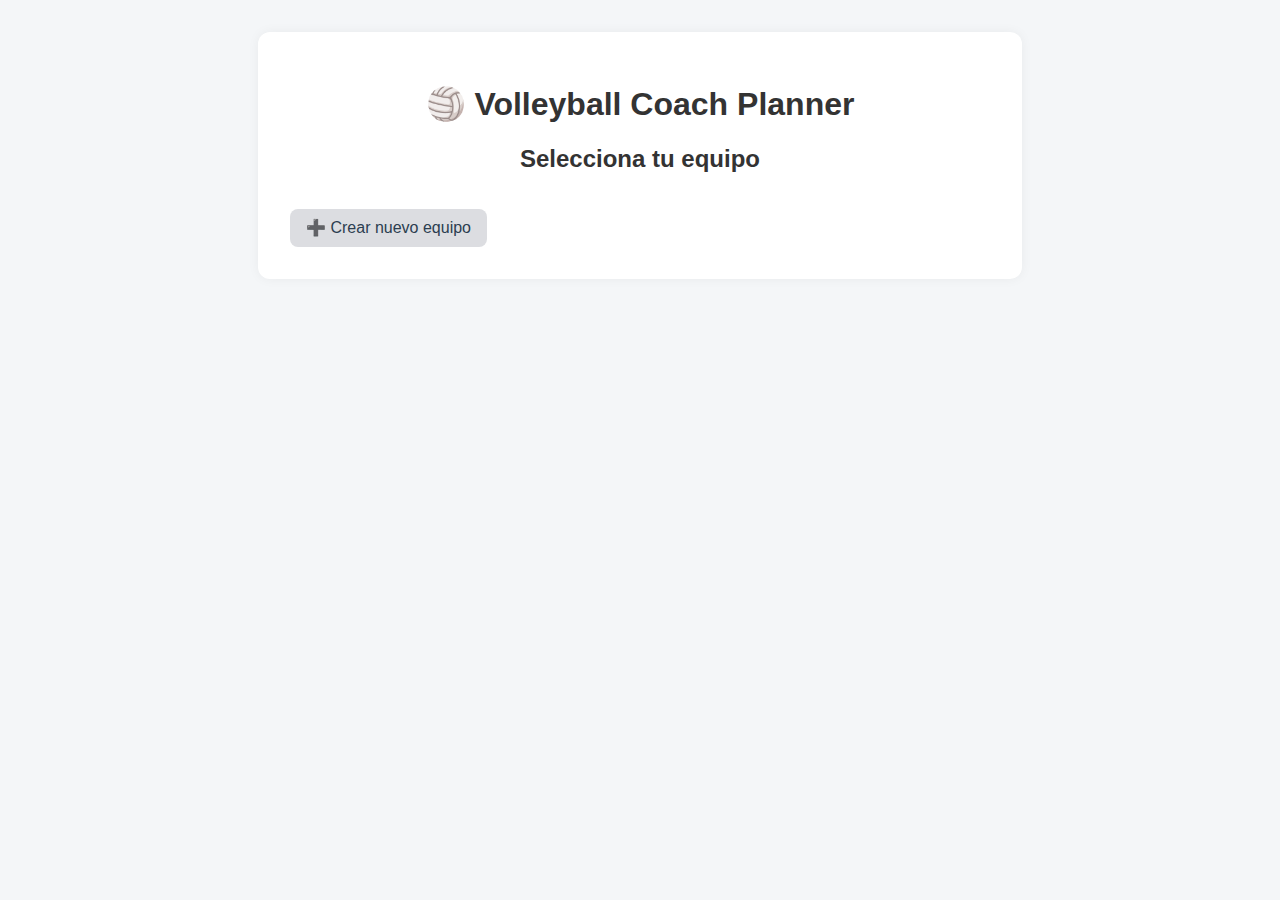
<file: index.html>
<!DOCTYPE html>
<html lang="es">
<head>
  <meta charset="UTF-8" />
  <meta name="viewport" content="width=device-width, initial-scale=1.0"/>
  <title>Volleyball Coach Planner - Equipos</title>
  <link rel="stylesheet" href="assets/css/style.css" />
</head>
<body>
  <div class="container">
    <h1>🏐 Volleyball Coach Planner</h1>

    <h2>Selecciona tu equipo</h2>
    <div id="listaEquipos" class="lista-equipos"></div>

    <button id="mostrarFormularioBtn" class="btn-secundario">➕ Crear nuevo equipo</button>
    <form id="formularioEquipo" style="display:none;" class="formulario-equipo">
      <input type="text" id="nombre" placeholder="Nombre del equipo" required />
      <input type="text" id="club" placeholder="Club" />
      <input type="text" id="categoria" placeholder="Categoría" />
      <input type="text" id="pabellon" placeholder="Pabellón" />
      <input type="text" id="federacion" placeholder="Federación" />
      <input type="text" id="temporada" placeholder="Temporada (ej. 24-25)" />
      <input type="url" id="foto" placeholder="URL de foto del equipo (opcional)" />
      <button type="submit" class="btn-principal">💾 Guardar equipo</button>
    </form>
  </div>

  <script src="assets/js/equipos.js"></script>
</body>
</html>
</file>
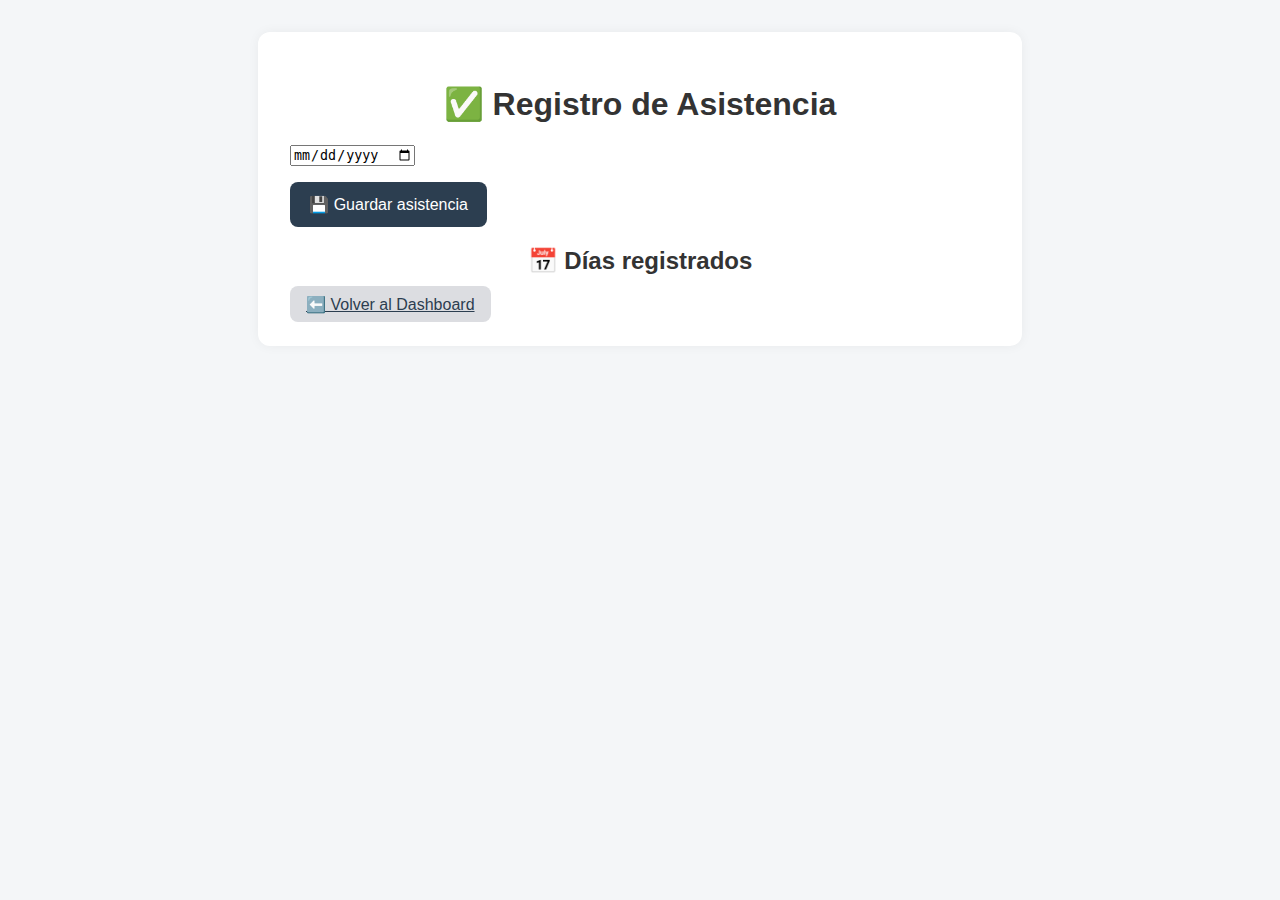
<file: asistencia.html>
<!DOCTYPE html>
<html lang="es">
<head>
  <meta charset="UTF-8">
  <title>✅ Asistencia</title>
  <link rel="stylesheet" href="assets/css/style.css">
</head>
<body>
  <div class="container">
    <h1>✅ Registro de Asistencia</h1>
    <form id="formAsistencia">
      <input type="date" id="fecha" required />
      <div id="listaJugadorasAsistencia"></div>
      <button type="submit" class="btn-principal">💾 Guardar asistencia</button>
    </form>
    <h2>📅 Días registrados</h2>
    <ul id="listaDiasAsistencia"></ul>
    <a class="btn-secundario" href="dashboard.html">⬅️ Volver al Dashboard</a>
  </div>
  <script src="assets/js/asistencia.js"></script>
</body>
</html>
</file>
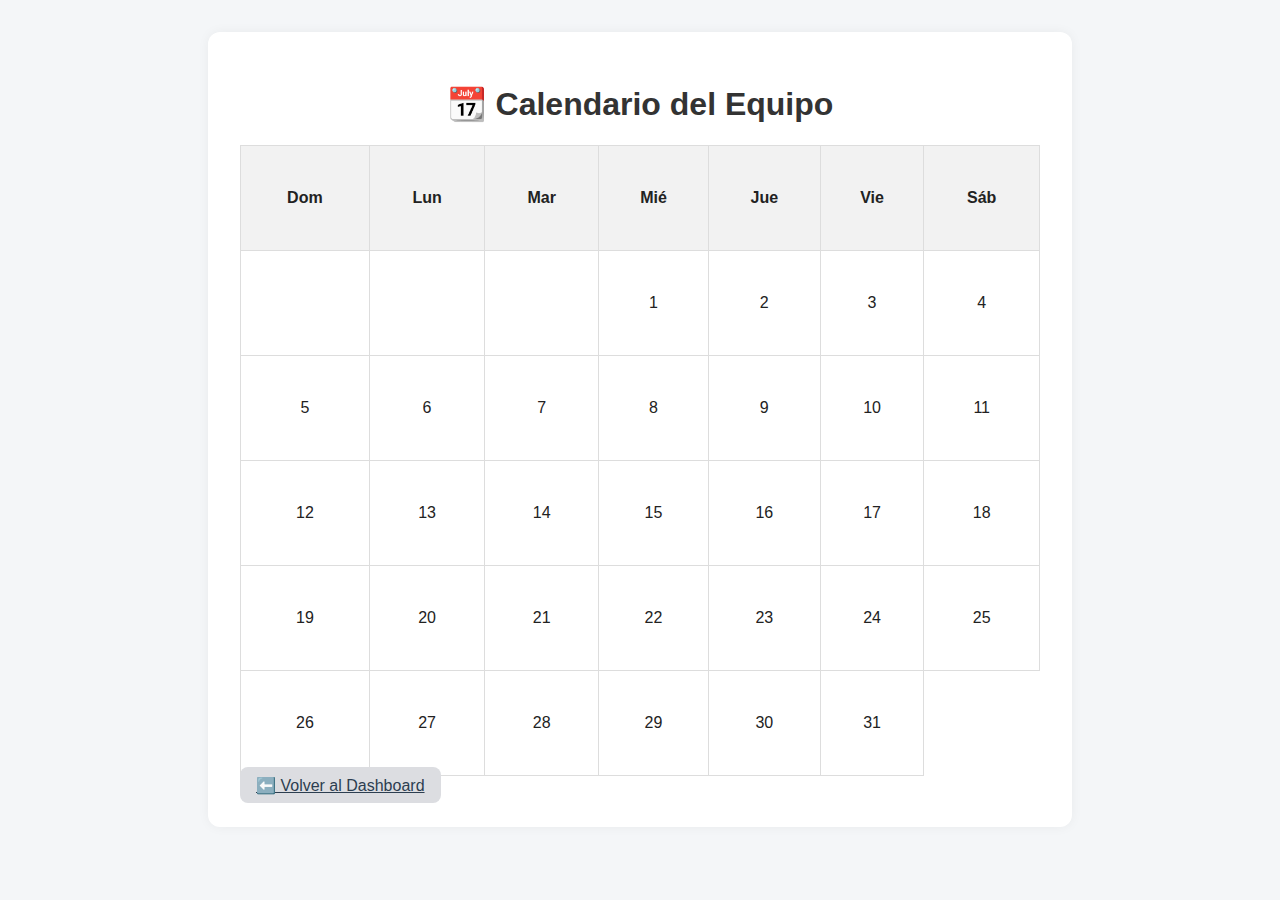
<file: calendario.html>
<!DOCTYPE html>
<html lang="es">
<head>
  <meta charset="UTF-8">
  <title>📆 Calendario del Equipo</title>
  <link rel="stylesheet" href="assets/css/style.css">
  <style>
    .calendar-container {
      max-width: 800px;
      margin: auto;
    }
    table.calendar {
      width: 100%;
      border-collapse: collapse;
      text-align: center;
    }
    .calendar th, .calendar td {
      border: 1px solid #ddd;
      padding: 12px;
      height: 80px;
    }
    .calendar th {
      background-color: #f2f2f2;
    }
    .event-dia {
      background-color: #b3e5fc;
      font-weight: bold;
      color: #01579b;
    }
  </style>
</head>
<body>
  <div class="container calendar-container">
    <h1>📆 Calendario del Equipo</h1>
    <div id="calendario"></div>
    <a class="btn-secundario" href="dashboard.html">⬅️ Volver al Dashboard</a>
  </div>

  <script>
    function generarCalendario(mes, año) {
      const diasMes = new Date(año, mes + 1, 0).getDate();
      const primerDia = new Date(año, mes, 1).getDay();
      const diasSemana = ['Dom', 'Lun', 'Mar', 'Mié', 'Jue', 'Vie', 'Sáb'];

      const tabla = document.createElement('table');
      tabla.className = 'calendar';
      const thead = tabla.createTHead();
      const filaDias = thead.insertRow();
      diasSemana.forEach(d => {
        const th = document.createElement('th');
        th.textContent = d;
        filaDias.appendChild(th);
      });

      const tbody = tabla.createTBody();
      let fila = tbody.insertRow();
      for (let i = 0; i < primerDia; i++) {
        fila.insertCell();
      }

      const eventos = JSON.parse(localStorage.getItem('eventosCalendario')) || [];

      for (let dia = 1; dia <= diasMes; dia++) {
        if (fila.cells.length === 7) fila = tbody.insertRow();
        const celda = fila.insertCell();
        celda.textContent = dia;
        const fechaActual = `${año}-${String(mes+1).padStart(2, '0')}-${String(dia).padStart(2, '0')}`;
        if (eventos.find(e => e.fecha === fechaActual)) {
          celda.className = 'event-dia';
        }
      }

      const contenedor = document.getElementById('calendario');
      contenedor.innerHTML = '';
      contenedor.appendChild(tabla);
    }

    const hoy = new Date();
    generarCalendario(hoy.getMonth(), hoy.getFullYear());
  </script>
</body>
</html>
</file>
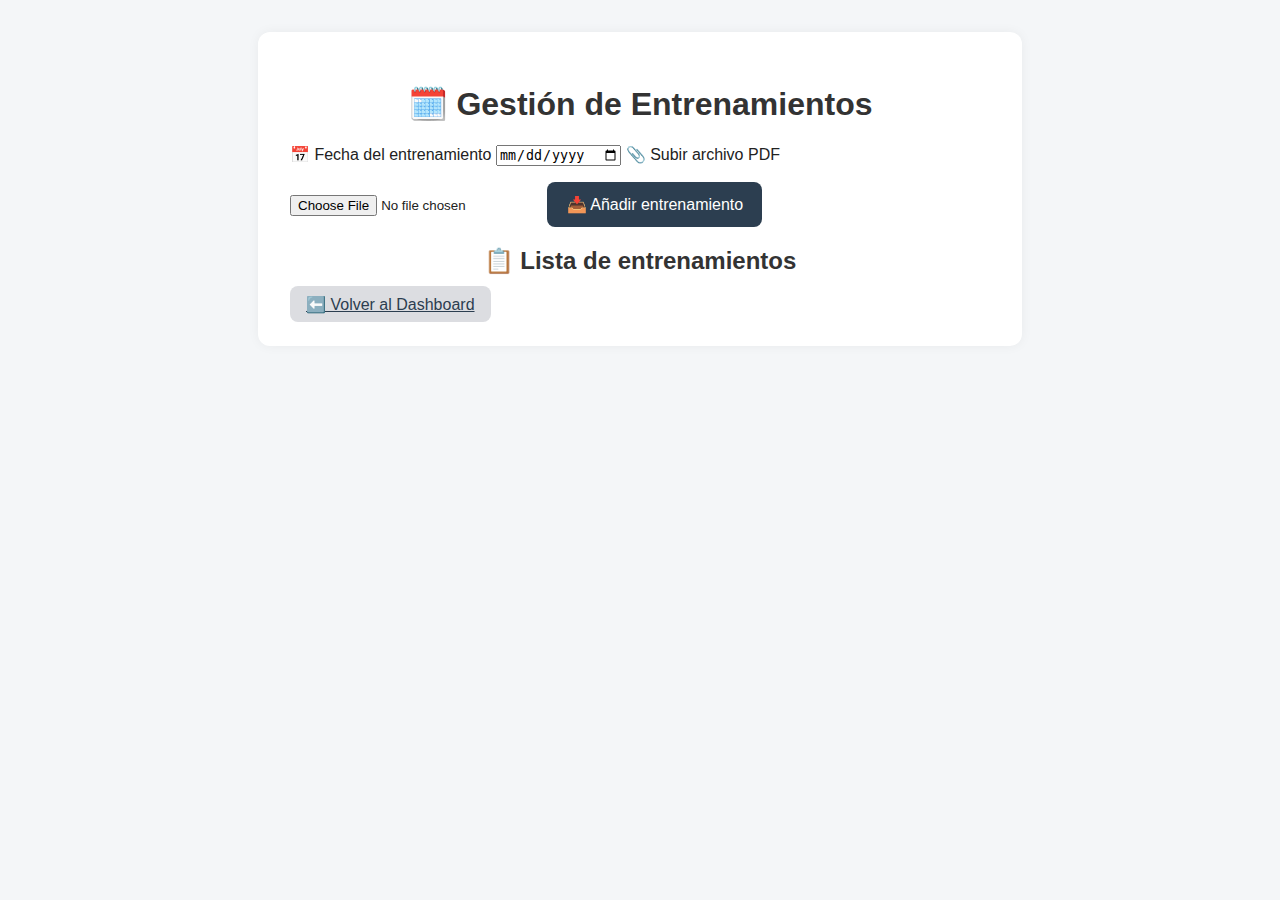
<file: entrenamientos.html>
<!DOCTYPE html>
<html lang="es">
<head>
  <meta charset="UTF-8">
  <title>🗓️ Entrenamientos</title>
  <link rel="stylesheet" href="assets/css/style.css">
</head>
<body>
  <div class="container">
    <h1>🗓️ Gestión de Entrenamientos</h1>
    <form id="formEntrenamiento">
      <label>📅 Fecha del entrenamiento</label>
      <input type="date" id="fecha" required />
      <label>📎 Subir archivo PDF</label>
      <input type="file" id="archivoPDF" accept="application/pdf" required />
      <button type="submit" class="btn-principal">📥 Añadir entrenamiento</button>
    </form>
    <h2>📋 Lista de entrenamientos</h2>
    <ul id="listaEntrenamientos"></ul>
    <a class="btn-secundario" href="dashboard.html">⬅️ Volver al Dashboard</a>
  </div>
  <script src="assets/js/entrenamientos.js"></script>
</body>
</html>
</file>
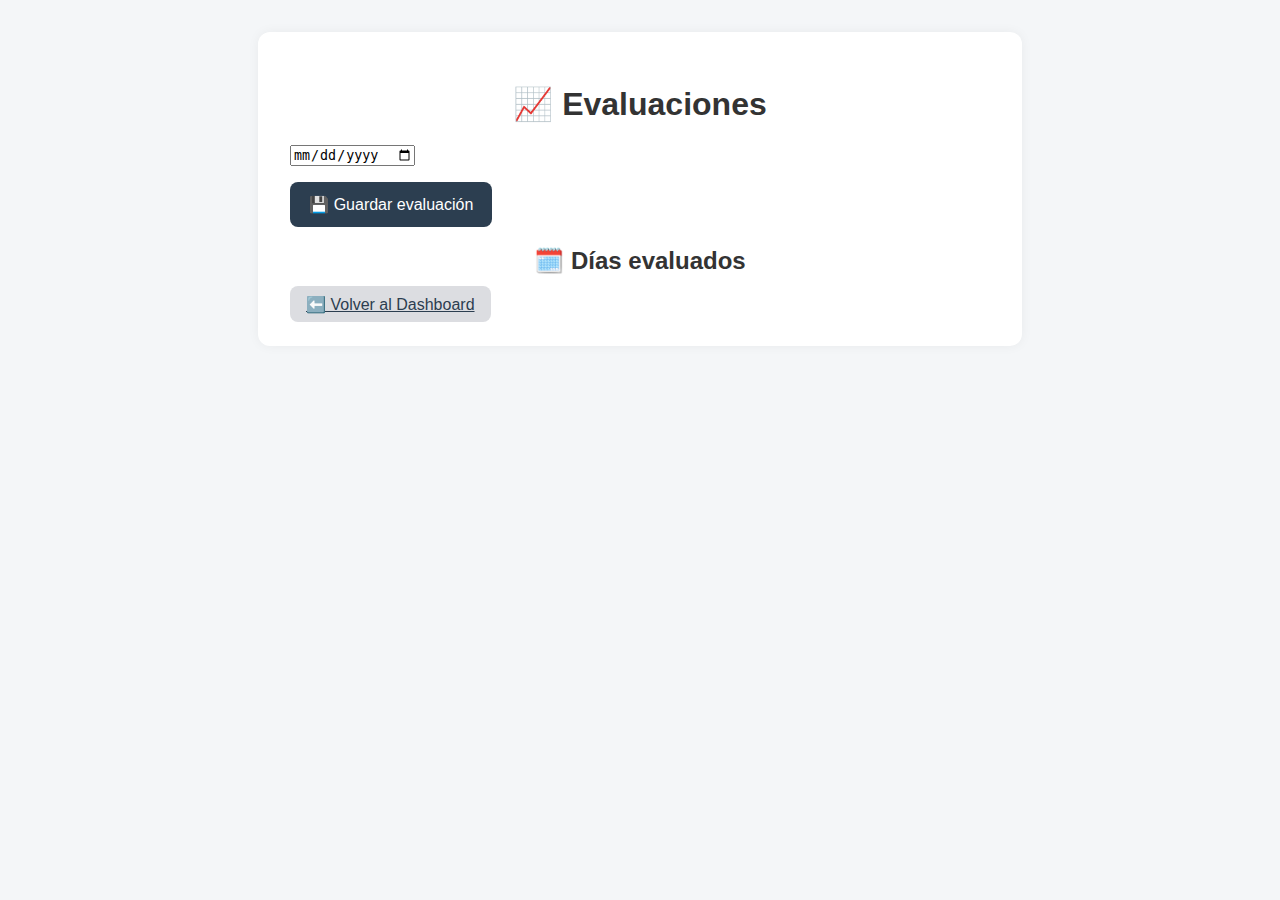
<file: evaluaciones.html>
<!DOCTYPE html>
<html lang="es">
<head>
  <meta charset="UTF-8">
  <title>📈 Evaluaciones</title>
  <link rel="stylesheet" href="assets/css/style.css">
</head>
<body>
  <div class="container">
    <h1>📈 Evaluaciones</h1>
    <form id="formEvaluacion">
      <input type="date" id="fecha" required />
      <div id="listaJugadorasEvaluacion"></div>
      <button type="submit" class="btn-principal">💾 Guardar evaluación</button>
    </form>
    <h2>🗓️ Días evaluados</h2>
    <ul id="listaDiasEvaluacion"></ul>
    <a class="btn-secundario" href="dashboard.html">⬅️ Volver al Dashboard</a>
  </div>
  <script src="assets/js/evaluaciones.js"></script>
</body>
</html>
</file>
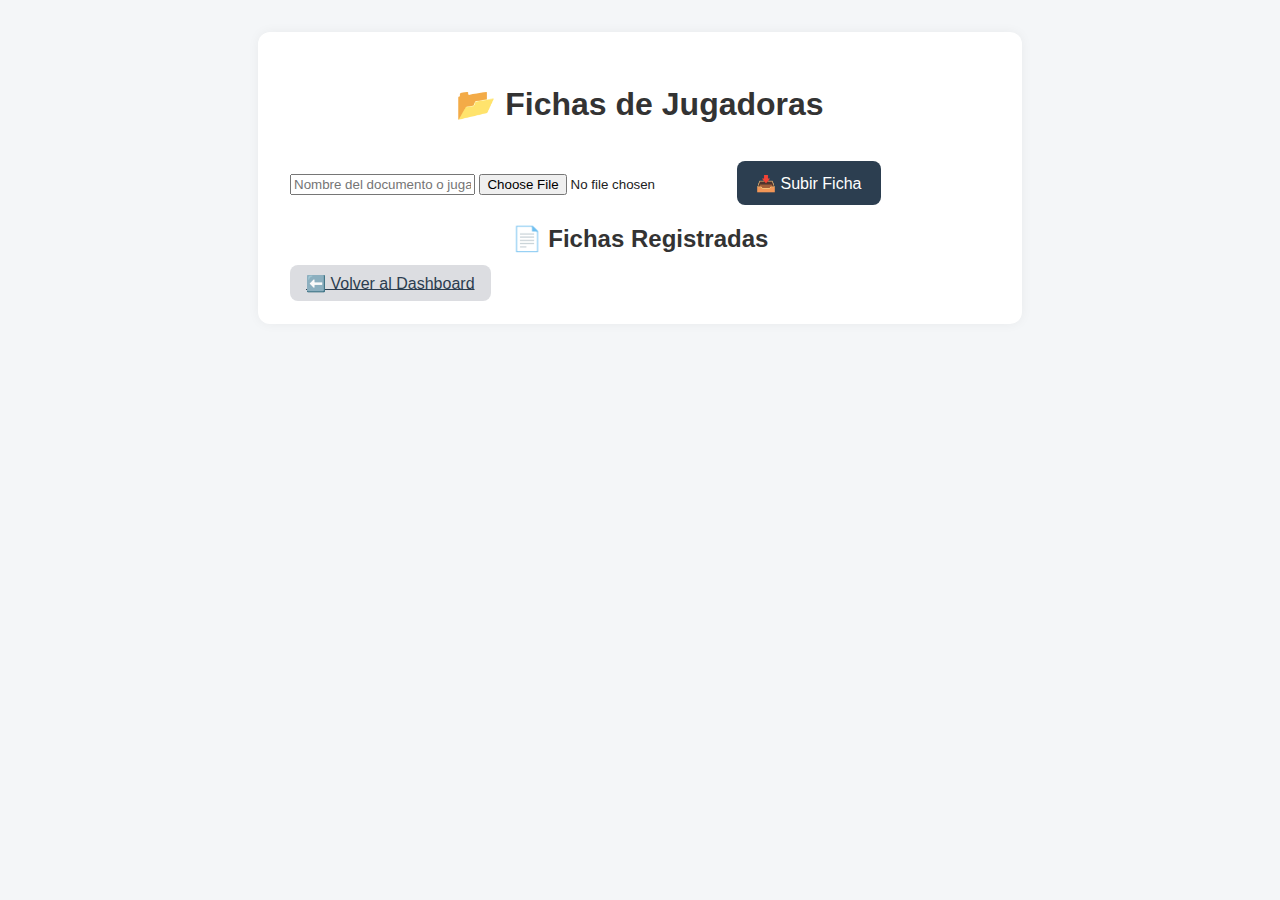
<file: fichas.html>
<!DOCTYPE html>
<html lang="es">
<head>
  <meta charset="UTF-8">
  <title>📂 Fichas de Jugadoras</title>
  <link rel="stylesheet" href="assets/css/style.css">
</head>
<body>
  <div class="container">
    <h1>📂 Fichas de Jugadoras</h1>
    <form id="formFicha">
      <input type="text" id="nombreFicha" placeholder="Nombre del documento o jugadora" required />
      <input type="file" id="archivoFicha" accept=".pdf" required />
      <button type="submit" class="btn-principal">📥 Subir Ficha</button>
    </form>
    <h2>📄 Fichas Registradas</h2>
    <ul id="listaFichas"></ul>
    <a class="btn-secundario" href="dashboard.html">⬅️ Volver al Dashboard</a>
  </div>

  <script>
    const form = document.getElementById('formFicha');
    const lista = document.getElementById('listaFichas');
    let fichas = JSON.parse(localStorage.getItem('fichas')) || [];

    function renderFichas() {
      lista.innerHTML = '';
      fichas.forEach((f) => {
        const li = document.createElement('li');
        const blob = new Blob([new Uint8Array(f.archivo.data)], { type: f.archivo.tipo });
        const url = URL.createObjectURL(blob);
        li.innerHTML = `<strong>${f.nombre}</strong> - <a href="\${url}" target="_blank">📄 Ver ficha</a>`;
        lista.appendChild(li);
      });
    }

    form.addEventListener('submit', (e) => {
      e.preventDefault();
      const nombre = document.getElementById('nombreFicha').value;
      const archivoInput = document.getElementById('archivoFicha');
      const archivo = archivoInput.files[0];

      const reader = new FileReader();
      reader.onload = function(event) {
        const nuevaFicha = {
          nombre: nombre,
          archivo: {
            nombre: archivo.name,
            tipo: archivo.type,
            data: Array.from(new Uint8Array(event.target.result))
          }
        };
        fichas.push(nuevaFicha);
        localStorage.setItem('fichas', JSON.stringify(fichas));
        renderFichas();
        form.reset();
      };
      reader.readAsArrayBuffer(archivo);
    });

    renderFichas();
  </script>
</body>
</html>
</file>
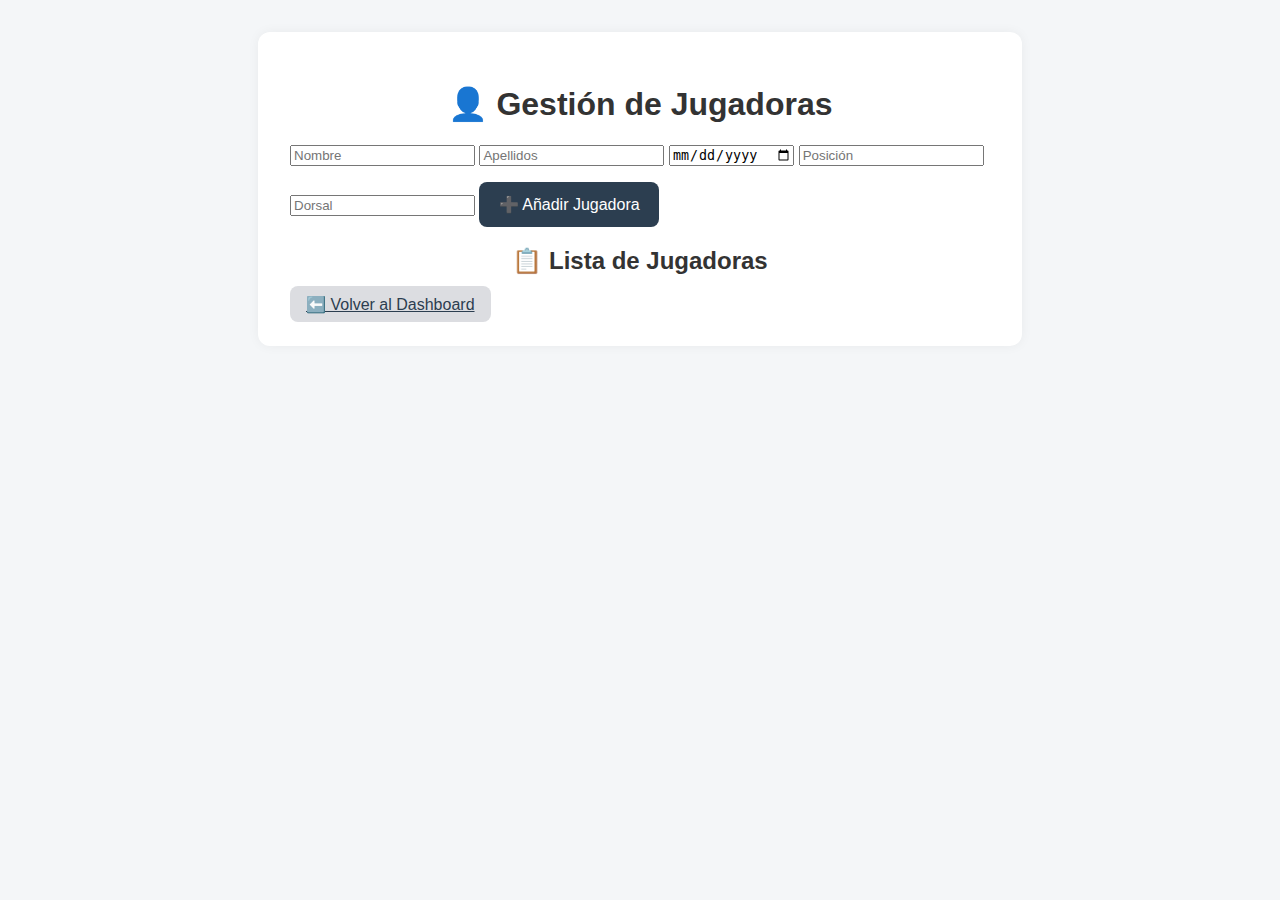
<file: jugadoras.html>
<!DOCTYPE html>
<html lang="es">
<head>
  <meta charset="UTF-8">
  <title>👤 Jugadoras</title>
  <link rel="stylesheet" href="assets/css/style.css">
</head>
<body>
  <div class="container">
    <h1>👤 Gestión de Jugadoras</h1>
    <form id="formJugadora">
      <input type="text" id="nombre" placeholder="Nombre" required />
      <input type="text" id="apellidos" placeholder="Apellidos" required />
      <input type="date" id="nacimiento" placeholder="Fecha de nacimiento" required />
      <input type="text" id="posicion" placeholder="Posición" required />
      <input type="number" id="dorsal" placeholder="Dorsal" required />
      <button type="submit" class="btn-principal">➕ Añadir Jugadora</button>
    </form>
    <h2>📋 Lista de Jugadoras</h2>
    <ul id="listaJugadoras"></ul>
    <a class="btn-secundario" href="dashboard.html">⬅️ Volver al Dashboard</a>
  </div>
  <script src="assets/js/jugadoras.js"></script>
</body>
</html>
</file>
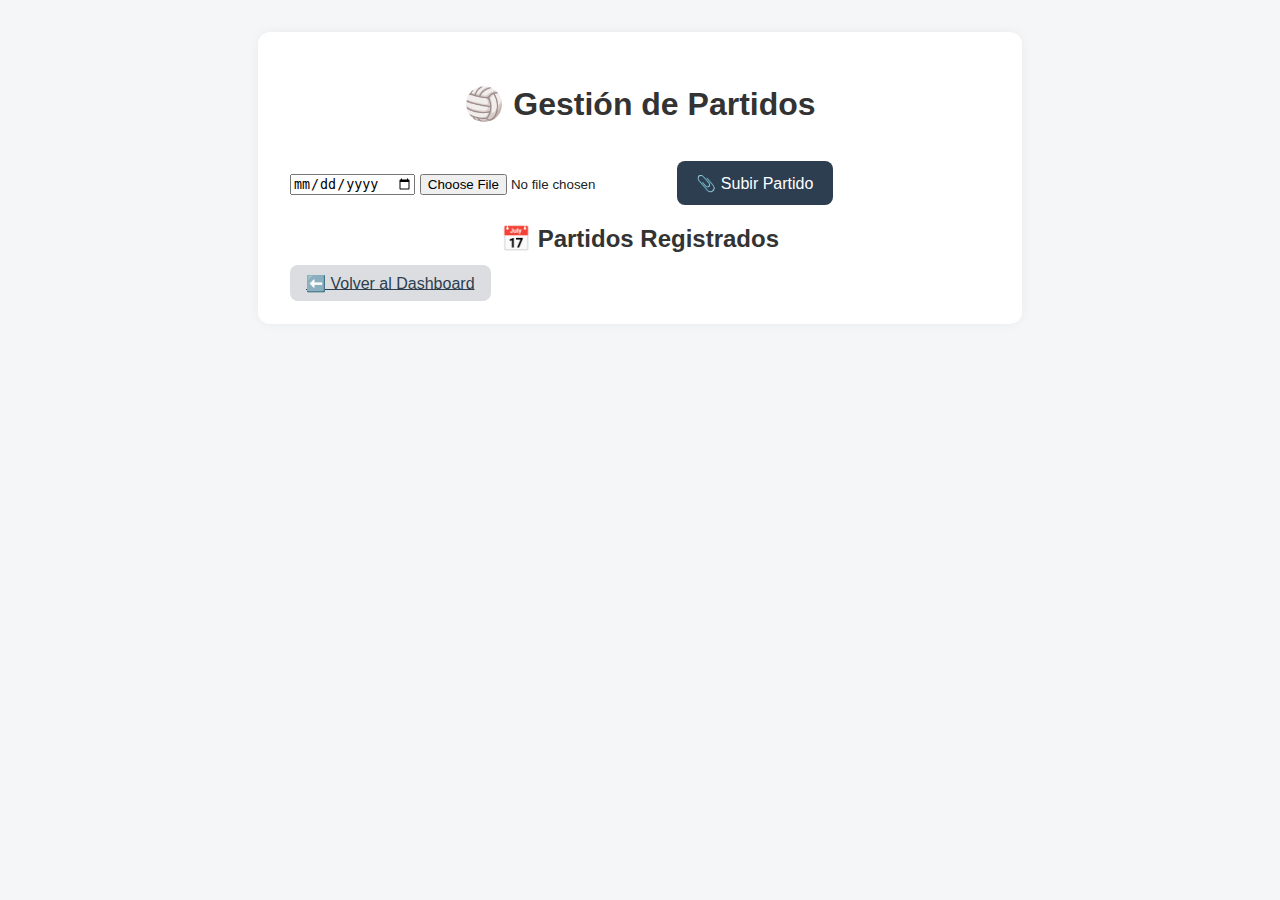
<file: partidos.html>
<!DOCTYPE html>
<html lang="es">
<head>
  <meta charset="UTF-8">
  <title>🏐 Gestión de Partidos</title>
  <link rel="stylesheet" href="assets/css/style.css">
</head>
<body>
  <div class="container">
    <h1>🏐 Gestión de Partidos</h1>
    <form id="formPartido">
      <input type="date" id="fechaPartido" required />
      <input type="file" id="archivoPartido" accept="application/pdf" required />
      <button type="submit" class="btn-principal">📎 Subir Partido</button>
    </form>
    <h2>📅 Partidos Registrados</h2>
    <ul id="listaPartidos"></ul>
    <a class="btn-secundario" href="dashboard.html">⬅️ Volver al Dashboard</a>
  </div>
  <script>
    const form = document.getElementById('formPartido');
    const lista = document.getElementById('listaPartidos');
    let partidos = JSON.parse(localStorage.getItem('partidos')) || [];

    function renderPartidos() {
      lista.innerHTML = '';
      partidos.forEach((p, i) => {
        const li = document.createElement('li');
        const enlace = URL.createObjectURL(new Blob([new Uint8Array(p.archivo.data)], { type: "application/pdf" }));
        li.innerHTML = `<strong>${p.fecha}</strong> - <a href="\${enlace}" target="_blank">📄 Ver archivo</a>`;
        lista.appendChild(li);
      });
    }

    form.addEventListener('submit', (e) => {
      e.preventDefault();
      const fecha = document.getElementById('fechaPartido').value;
      const archivoInput = document.getElementById('archivoPartido');
      const archivo = archivoInput.files[0];

      const reader = new FileReader();
      reader.onload = function(event) {
        const newPartido = {
          fecha: fecha,
          archivo: {
            name: archivo.name,
            data: Array.from(new Uint8Array(event.target.result))
          }
        };
        partidos.push(newPartido);
        localStorage.setItem('partidos', JSON.stringify(partidos));
        renderPartidos();
        form.reset();
      };
      reader.readAsArrayBuffer(archivo);
    });

    renderPartidos();
  </script>
</body>
</html>
</file>
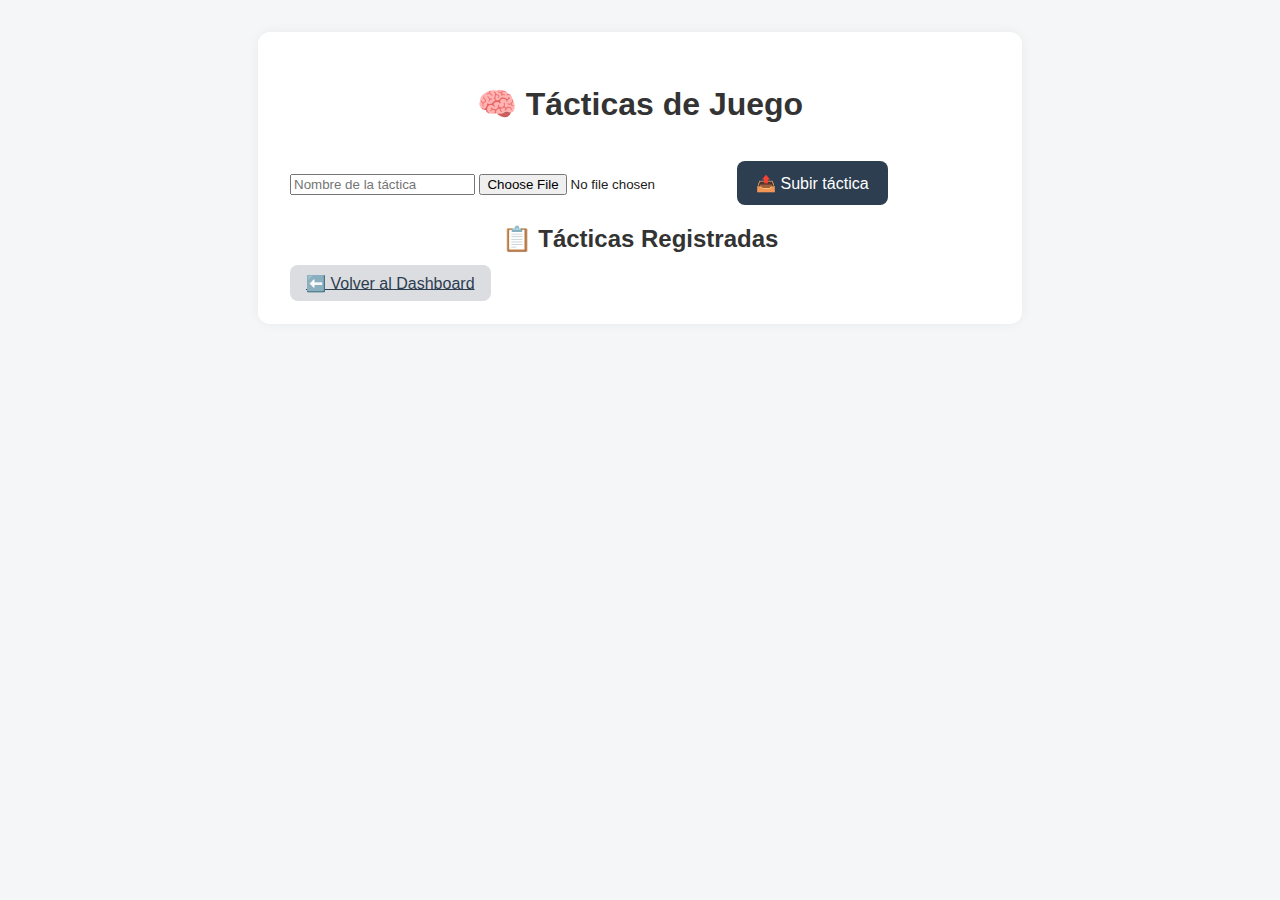
<file: tacticas.html>
<!DOCTYPE html>
<html lang="es">
<head>
  <meta charset="UTF-8">
  <title>🧠 Tácticas de Juego</title>
  <link rel="stylesheet" href="assets/css/style.css">
</head>
<body>
  <div class="container">
    <h1>🧠 Tácticas de Juego</h1>
    <form id="formTactica">
      <input type="text" id="nombreTactica" placeholder="Nombre de la táctica" required />
      <input type="file" id="archivoTactica" accept=".pdf,.jpg,.jpeg,.png" required />
      <button type="submit" class="btn-principal">📤 Subir táctica</button>
    </form>
    <h2>📋 Tácticas Registradas</h2>
    <ul id="listaTacticas"></ul>
    <a class="btn-secundario" href="dashboard.html">⬅️ Volver al Dashboard</a>
  </div>
  <script>
    const form = document.getElementById('formTactica');
    const lista = document.getElementById('listaTacticas');
    let tacticas = JSON.parse(localStorage.getItem('tacticas')) || [];

    function renderTacticas() {
      lista.innerHTML = '';
      tacticas.forEach((t) => {
        const li = document.createElement('li');
        const blob = new Blob([new Uint8Array(t.archivo.data)], { type: t.archivo.tipo });
        const url = URL.createObjectURL(blob);
        li.innerHTML = `<strong>${t.nombre}</strong> - <a href="\${url}" target="_blank">📎 Ver archivo</a>`;
        lista.appendChild(li);
      });
    }

    form.addEventListener('submit', (e) => {
      e.preventDefault();
      const nombre = document.getElementById('nombreTactica').value;
      const archivoInput = document.getElementById('archivoTactica');
      const archivo = archivoInput.files[0];

      const reader = new FileReader();
      reader.onload = function(event) {
        const nuevaTactica = {
          nombre: nombre,
          archivo: {
            nombre: archivo.name,
            tipo: archivo.type,
            data: Array.from(new Uint8Array(event.target.result))
          }
        };
        tacticas.push(nuevaTactica);
        localStorage.setItem('tacticas', JSON.stringify(tacticas));
        renderTacticas();
        form.reset();
      };
      reader.readAsArrayBuffer(archivo);
    });

    renderTacticas();
  </script>
</body>
</html>
</file>
<file: assets/css/style.css>
body {
  font-family: 'Segoe UI', sans-serif;
  background-color: #f4f6f8;
  margin: 0;
  padding: 2rem;
  color: #222;
}

h1, h2 {
  text-align: center;
  color: #333;
}

.container {
  background-color: #fff;
  padding: 2rem;
  border-radius: 12px;
  max-width: 700px;
  margin: auto;
  box-shadow: 0 0 12px rgba(0,0,0,0.05);
}

button {
  cursor: pointer;
  transition: 0.3s ease;
}

.btn-principal {
  background-color: #2c3e50;
  color: white;
  font-size: 1rem;
  padding: 0.8rem 1.2rem;
  border: none;
  border-radius: 8px;
  margin-top: 1rem;
}
.btn-principal:hover {
  background-color: #1a252f;
}

.btn-secundario {
  background-color: #dcdde1;
  color: #2c3e50;
  font-size: 1rem;
  padding: 0.6rem 1rem;
  border: none;
  border-radius: 8px;
  margin-top: 1rem;
}
.btn-secundario:hover {
  background-color: #b2bec3;
}

.formulario-equipo input {
  display: block;
  width: 100%;
  padding: 0.8rem;
  margin-top: 0.8rem;
  border-radius: 6px;
  border: 1px solid #ccc;
  font-size: 1rem;
}

.lista-equipos {
  margin-top: 1rem;
}
.equipo-card {
  background-color: #f8f9fa;
  border-left: 5px solid #2c3e50;
  padding: 1rem;
  margin-bottom: 1rem;
  border-radius: 8px;
  display: flex;
  justify-content: space-between;
  align-items: center;
}
.equipo-card .acciones {
  display: flex;
  gap: 10px;
}
.entrar-btn {
  font-size: 1rem;
  padding: 0.6rem 1.2rem;
  background-color: #2c3e50;
  color: white;
  border: none;
  border-radius: 6px;
}
.entrar-btn:hover {
  background-color: #1a252f;
}
.btn-mini {
  font-size: 0.85rem;
  padding: 0.4rem 0.8rem;
  border-radius: 4px;
}
.btn-editar {
  background-color: #f1c40f;
  color: #000;
}
.btn-eliminar {
  background-color: #e74c3c;
  color: white;
}

.dashboard-menu {
  display: flex;
  flex-direction: column;
  gap: 1rem;
  margin-top: 2rem;
}
.btn-menu {
  background-color: #2c3e50;
  color: white;
  font-size: 1.2rem;
  text-decoration: none;
  padding: 1rem;
  text-align: center;
  border-radius: 10px;
  transition: 0.3s;
}
.btn-menu:hover {
  background-color: #1a252f;
}
</file>
